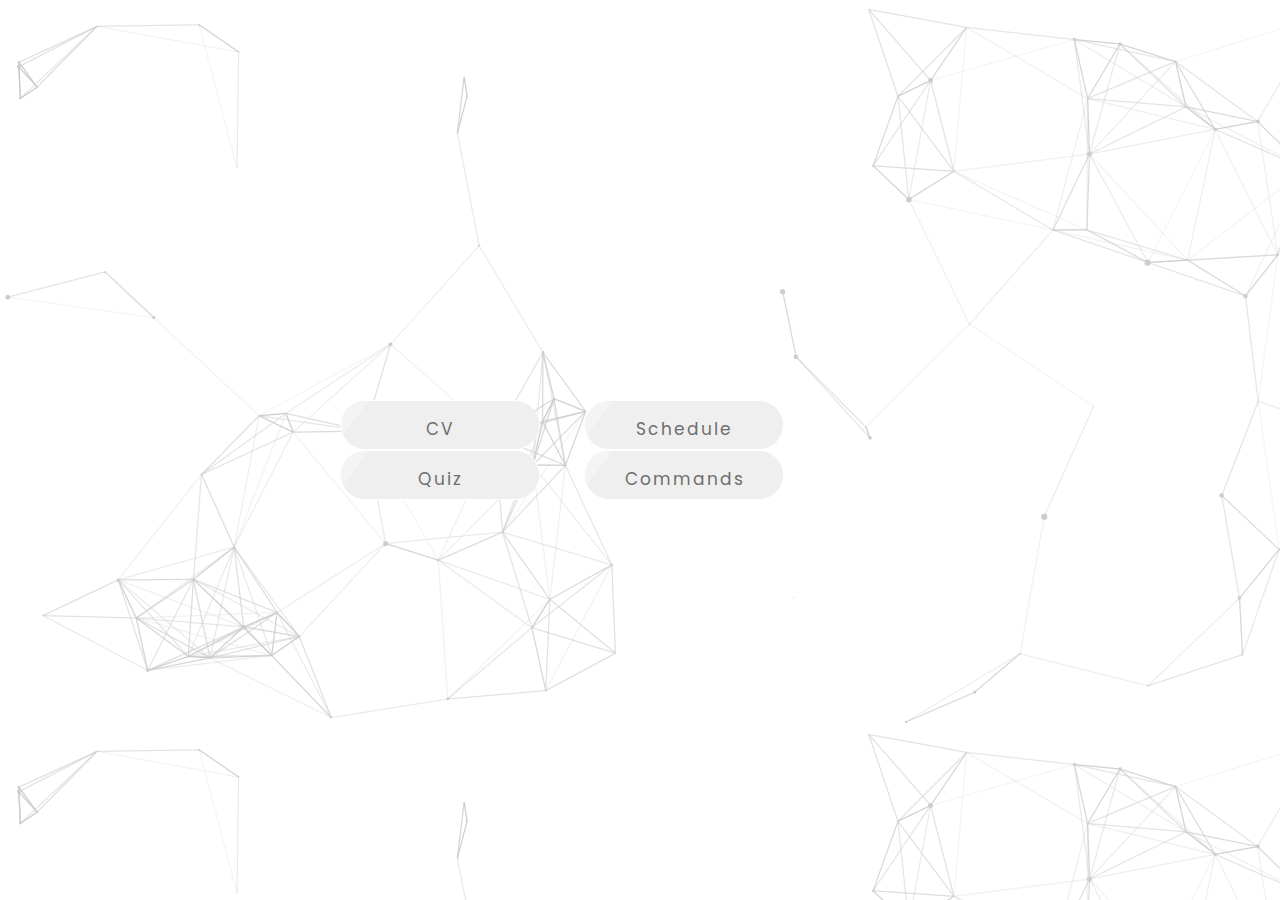
<file: index.html>
<html lang="en">
<head>
    <meta charset="UTF-8">
    <meta http-equiv="X-UA-Compatible" content="IE=edge">
    <meta name="viewport" content="width=device-width, initial-scale=1.0">
    <link rel="stylesheet" href="styles.css">
    <link rel="preconnect" href="https://fonts.gstatic.com">
    <link href="https://fonts.googleapis.com/css2?family=Poppins:wght@300;400;500;600;700&display=swap" rel="stylesheet">
    <title>Home</title>
</head>
<body>
    <div class="buttons">
        <a href="cv.html"><button class="btn-1 but">CV</button></a>
        <a href="schedule.html"><button class="btn-1 but">Schedule</button></a>
        <a href="LogIn-Quiz.html"><button class="btn-1 but">Quiz</button></a>
        <a href="commands.html"><button class="btn-1 but">Commands</button></a>
    </div>
</body>
</html>
</file>
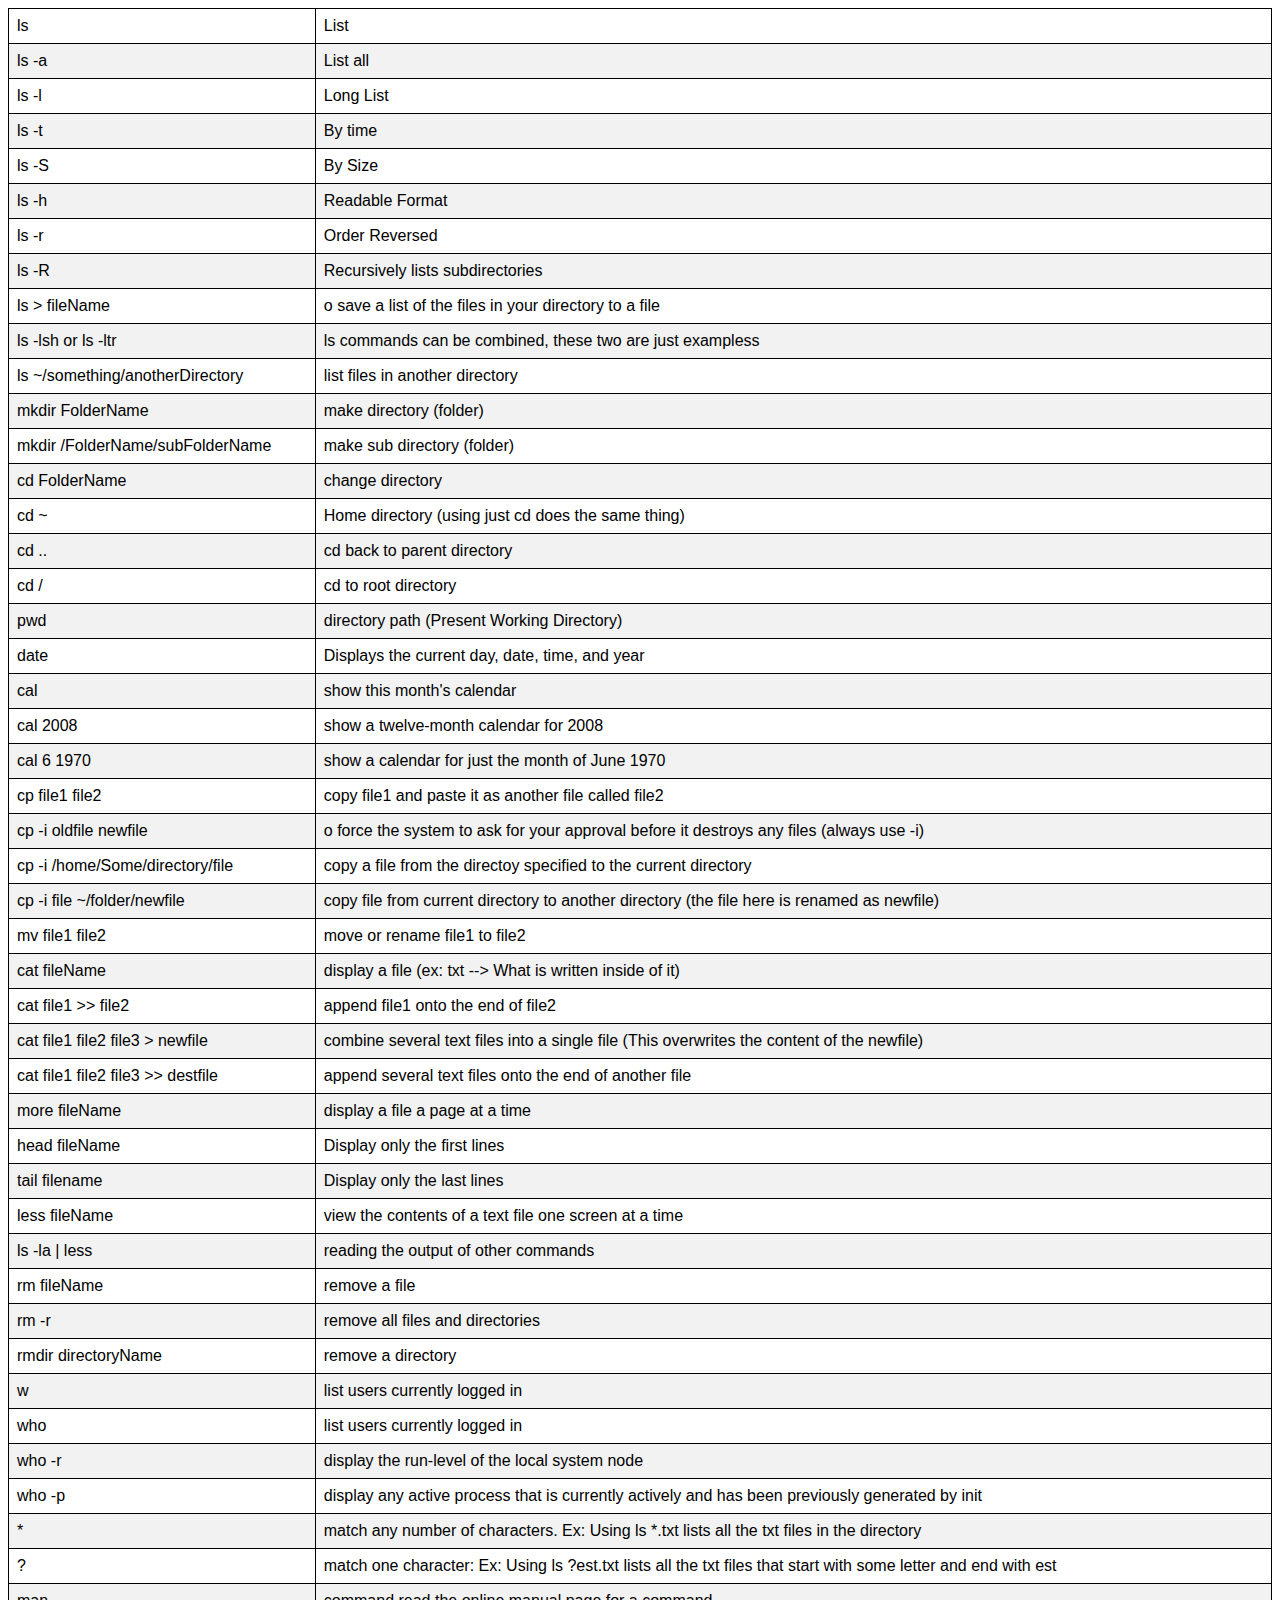
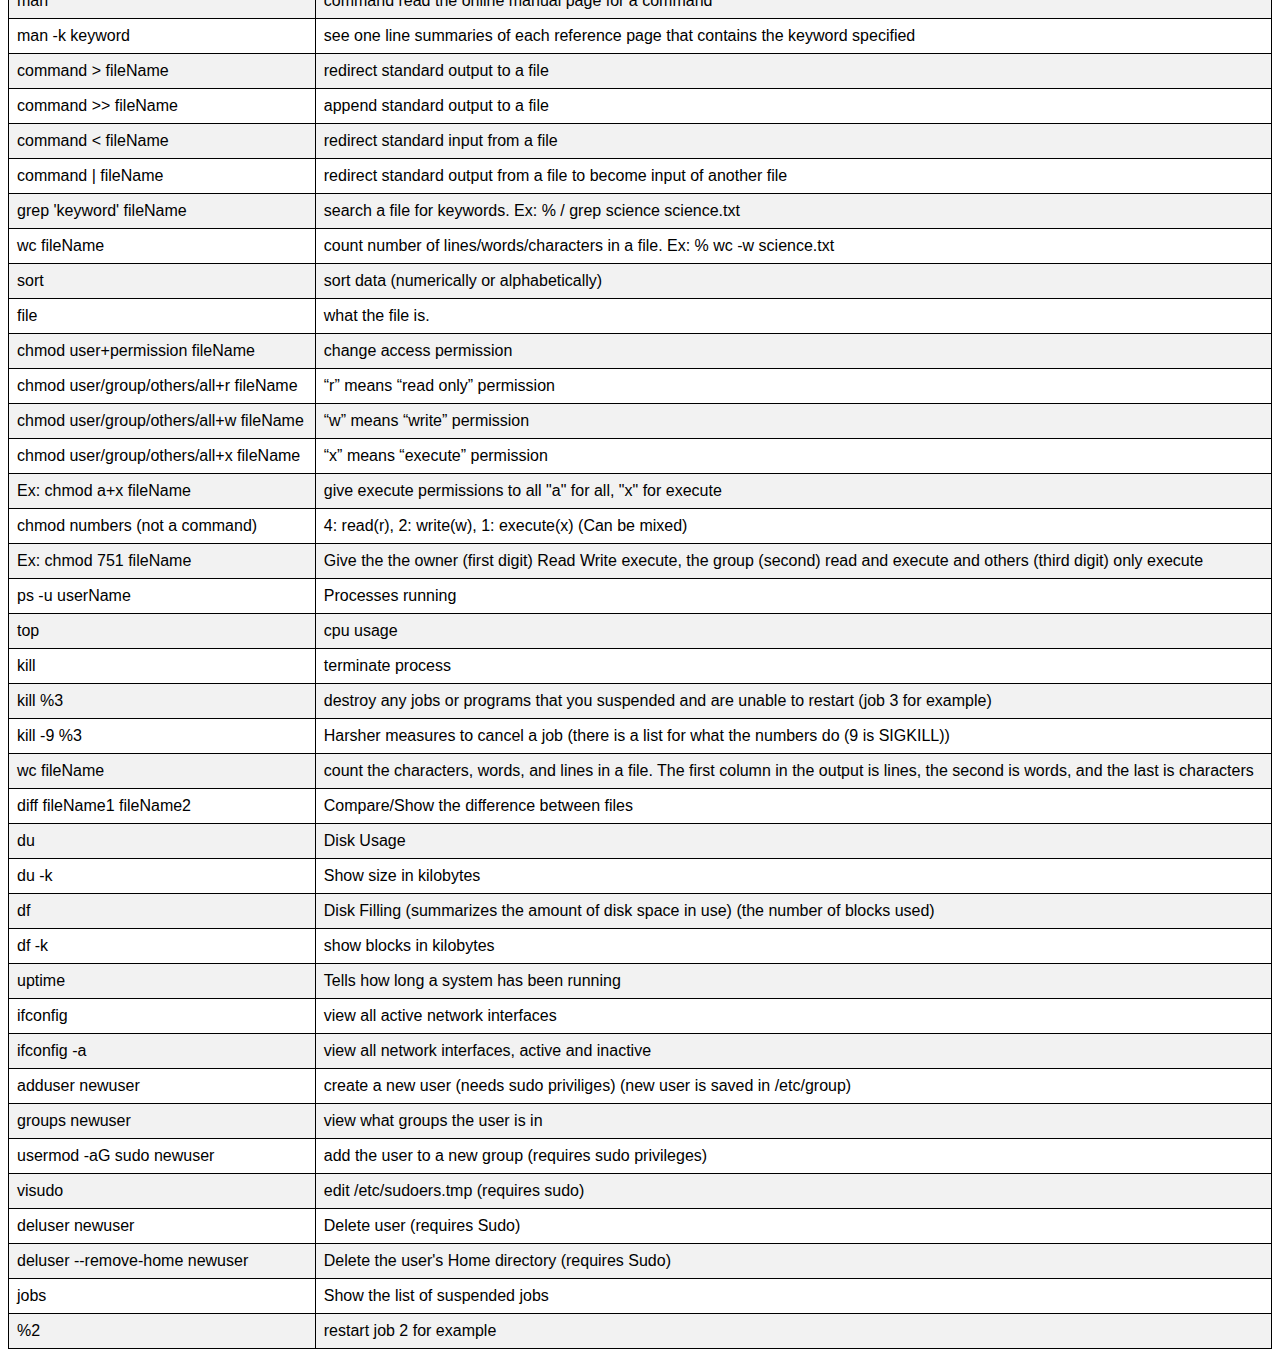
<file: commands.html>
<!DOCTYPE html>
<html>
<head>
  <meta name="viewport" content="width=device-width, initial-scale=1">
  <title>Commands</title>
  <style>
    * {
      font-family: Roboto, sans-serif;
    }
    table {
      border-collapse: collapse;
      width: 100%;
    }
    th, td {
      border: 1px solid black;
      padding: 8px;
      text-align: left;
    }
    tr:nth-child(even) {
      background-color: #f2f2f2;
    }
 </style>
</head>
<body>
<table>
  <tr>
    <td>ls</td>
    <td>List</td>
  </tr>
  <tr>
    <td>ls -a</td>
    <td>List all</td>
  </tr>
  <tr>
    <td>ls -l</td>
    <td>Long List</td>
  </tr>
  <tr>
    <td>ls -t</td>
    <td>By time</td>
  </tr>
  <tr>
    <td>ls -S</td>
    <td>By Size</td>
  </tr>
  <tr>
    <td>ls -h</td>
    <td>Readable Format</td>
  </tr>
  <tr>
    <td>ls -r</td>
    <td>Order Reversed</td>
  </tr>
  <tr>
    <td>ls -R</td>
    <td>Recursively lists subdirectories</td>
  </tr>
  <tr>
    <td>ls > fileName</td>
    <td>o save a list of the files in your directory to a file</td>
  </tr>
  <tr>
    <td>ls -lsh or ls -ltr</td>
    <td>ls commands can be combined, these two are just exampless</td>
  </tr>
  <tr>
    <td>ls ~/something/anotherDirectory</td>
    <td>list files in another directory</td>
  </tr>
  <tr>
    <td>mkdir FolderName</td>
    <td>make directory (folder)</td>
  </tr>
  <tr>
    <td>mkdir /FolderName/subFolderName</td>
    <td>make sub directory (folder)</td>
  </tr>
  <tr>
    <td>cd FolderName</td>
    <td>change directory</td>
  </tr>
  <tr>
    <td>cd ~</td>
    <td>Home directory (using just cd does the same thing)</td>
  </tr>
  <tr>
    <td>cd ..</td>
    <td>cd back to parent directory</td>
  </tr>
  <tr>
    <td>cd /</td>
    <td>cd to root directory</td>
  </tr>
  <tr>
    <td>pwd</td>
    <td>directory path (Present Working Directory)</td>
  </tr>
  <tr>
    <td>date</td>
    <td>Displays the current day, date, time, and year</td>
  </tr>
  <tr>
    <td>cal</td>
    <td>show this month's calendar</td>
  </tr>
  <tr>
    <td>cal 2008</td>
    <td>show a twelve-month calendar for 2008</td>
  </tr>
  <tr>
    <td>cal 6 1970</td>
    <td>show a calendar for just the month of June 1970</td>
  </tr>
  <tr>
    <td>cp file1 file2</td>
    <td>copy file1 and paste it as another file called file2</td>
  </tr>
  <tr>
    <td>cp -i oldfile newfile</td>
    <td>o force the system to ask for your approval before it destroys any files (always use -i)</td>
  </tr>
  <tr>
    <td>cp -i /home/Some/directory/file</td>
    <td>copy a file from the directoy specified to the current directory</td>
  </tr>
  <tr>
    <td>cp -i file ~/folder/newfile</td>
    <td>copy file from current directory to another directory (the file here is renamed as newfile)</td>
  </tr>
  <tr>
    <td>mv file1 file2</td>
    <td>move or rename file1 to file2</td>
  </tr>
  <tr>
    <td>cat fileName</td>
    <td>display a file (ex: txt --> What is written inside of it)</td>
  </tr>
  <tr>
    <td>cat file1 >> file2</td>
    <td>append file1 onto the end of file2</td>
  </tr>
  <tr>
    <td>cat file1 file2 file3 > newfile</td>
    <td>combine several text files into a single file (This overwrites the content of the newfile)</td>
  </tr>
  <tr>
    <td>cat file1 file2 file3 >> destfile</td>
    <td>append several text files onto the end of another file</td>
  </tr>
  <tr>
    <td>more fileName</td>
    <td>display a file a page at a time</td>
  </tr>
  <tr>
    <td>head fileName</td>
    <td>Display only the first lines</td>
  </tr>
  <tr>
    <td>tail filename</td>
    <td>Display only the last lines</td>
  </tr>
  <tr>
    <td>less fileName</td>
    <td>view the contents of a text file one screen at a time</td>
  </tr>
  <tr>
    <td>ls -la | less</td>
    <td>reading the output of other commands</td>
  </tr>
  <tr>
    <td>rm fileName</td>
    <td>remove a file</td>
  </tr>
  <tr>
    <td>rm -r</td>
    <td>remove all files and directories</td>
  </tr>
  <tr>
    <td>rmdir directoryName</td>
    <td>remove a directory</td>
  </tr>
  <tr>
    <td>w</td>
    <td>list users currently logged in</td>
  </tr>
  <tr>
    <td>who</td>
    <td>list users currently logged in</td>
  </tr>
  <tr>
    <td>who -r</td>
    <td>display the run-level of the local system node</td>
  </tr>
  <tr>
    <td>who -p</td>
    <td>display any active process that is currently actively and has been previously generated by init</td>
  </tr>
  <tr>
    <td>*</td>
    <td>match any number of characters. Ex: Using ls *.txt lists all the txt files in the directory</td>
  </tr>
  <tr>
    <td>?</td>
    <td>match one character: Ex: Using ls ?est.txt lists all the txt files that start with some letter and end with est</td>
  </tr>
  <tr>
    <td>man</td>
    <td>command read the online manual page for a command</td>
  </tr>
  <tr>
    <td>man -k keyword</td>
    <td>see one line summaries of each reference page that contains the keyword specified</td>
  </tr>
  <tr>
    <td>command > fileName</td>
    <td>redirect standard output to a file</td>
  </tr>
  <tr>
    <td>command >> fileName</td>
    <td>append standard output to a file</td>
  </tr>
  <tr>
    <td>command < fileName</td>
    <td>redirect standard input from a file</td>
  </tr>
  <tr>
    <td>command | fileName</td>
    <td>redirect standard output from a file to become input of another file</td>
  </tr>
  <tr>
    <td>grep 'keyword' fileName</td>
    <td>search a file for keywords. Ex: % / grep science science.txt</td>
  </tr>
  <tr>
    <td>wc fileName</td>
    <td>count number of lines/words/characters in a file. Ex: % wc -w science.txt</td>
  </tr>
  <tr>
    <td>sort</td>
    <td>sort data (numerically or alphabetically)</td>
  </tr>
  <tr>
    <td>file</td>
    <td>what the file is.</td>
  </tr>
  <tr>
    <td>chmod user+permission fileName</td>
    <td>change access permission</td>
  </tr>
  <tr>
    <td>chmod user/group/others/all+r fileName</td>
    <td>“r” means “read only” permission</td>
  </tr>
  <tr>
    <td>chmod user/group/others/all+w fileName</td>
    <td>“w” means “write” permission</td>
  </tr>
  <tr>
    <td>chmod user/group/others/all+x fileName</td>
    <td>“x” means “execute” permission</td>
  </tr>
  <tr>
    <td>Ex: chmod a+x fileName</td>
    <td>give execute permissions to all "a" for all, "x" for execute</td>
  </tr>
  <tr>
    <td>chmod numbers (not a command)</td>
    <td>4: read(r), 2: write(w), 1: execute(x) (Can be mixed) </td>
  </tr>
  <tr>
    <td>Ex: chmod 751 fileName</td>
    <td>Give the the owner (first digit) Read Write execute, the group (second) read and execute and others (third digit) only execute</td>
  </tr>
  <tr>
    <td>ps -u userName</td>
    <td>Processes running</td>
  </tr>
  <tr>
    <td>top</td>
    <td>cpu usage</td>
  </tr>
  <tr>
    <td>kill</td>
    <td>terminate process</td>
  </tr>
  <tr>
    <td>kill %3</td>
    <td> destroy any jobs or programs that you suspended and are unable to restart (job 3 for example)</td>
  </tr>
  <tr>
    <td>kill -9 %3</td>
    <td>Harsher measures to cancel a job (there is a list for what the numbers do (9 is SIGKILL))</td>
  </tr>
  <tr>
    <td>wc fileName</td>
    <td>count the characters, words, and lines in a file. The first column in the output is lines, the second is words, and the last is characters</td>
  </tr>
  <tr>
    <td>diff fileName1 fileName2</td>
    <td>Compare/Show the difference between files</td>
  </tr>
  <tr>
    <td>du</td>
    <td>Disk Usage</td>
  </tr>
  <tr>
    <td>du -k</td>
    <td>Show size in kilobytes</td>
  </tr>
  <tr>
    <td>df</td>
    <td>Disk Filling (summarizes the amount of disk space in use) (the number of blocks used)</td>
  </tr>
  <tr>
    <td>df -k</td>
    <td>show blocks in kilobytes</td>
  </tr>
  <tr>
    <td>uptime</td>
    <td>Tells how long a system has been running</td>
  </tr>
  <tr>
    <td>ifconfig</td>
    <td>view all active network interfaces</td>
  </tr>
  <tr>
    <td>ifconfig -a</td>
    <td>view all network interfaces, active and inactive</td>
  </tr>
  <tr>
    <td>adduser newuser</td>
    <td>create a new user (needs sudo priviliges) (new user is saved in /etc/group)</td>
  </tr>
  <tr>
    <td>groups newuser</td>
    <td>view what groups the user is in</td>
  </tr>
  <tr>
    <td>usermod -aG sudo newuser</td>
    <td>add the user to a new group (requires sudo privileges)</td>
  </tr>
  <tr>
    <td>visudo</td>
    <td>edit /etc/sudoers.tmp (requires sudo)</td>
  </tr>
  <tr>
    <td>deluser newuser</td>
    <td>Delete user (requires Sudo)</td>
  </tr>
  <tr>
    <td>deluser --remove-home newuser</td>
    <td>Delete the user's Home directory (requires Sudo)</td>
  </tr>
  <tr>
    <td>jobs</td>
    <td>Show the list of suspended jobs</td>
  </tr>
  <tr>
    <td>%2</td>
    <td>restart job 2 for example</td>
  </tr>
</table>
</body>
</html>
</file>
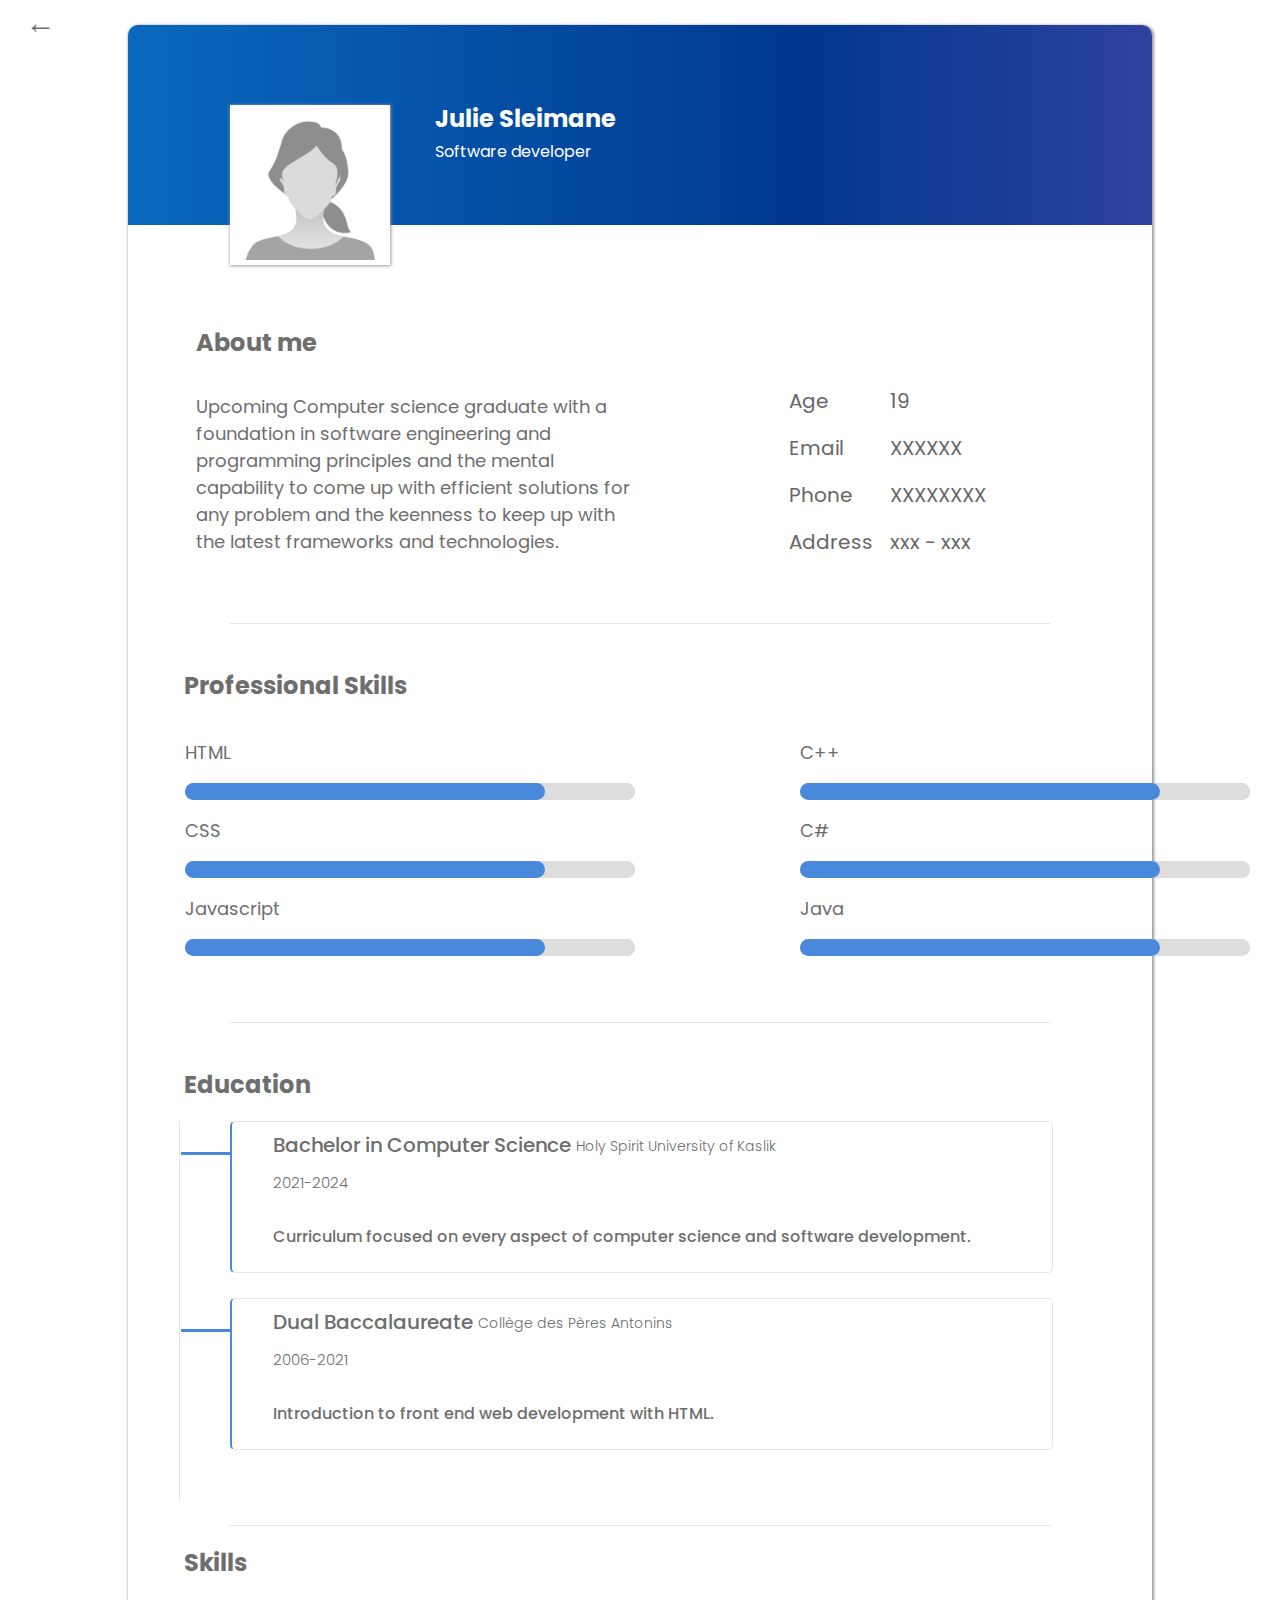
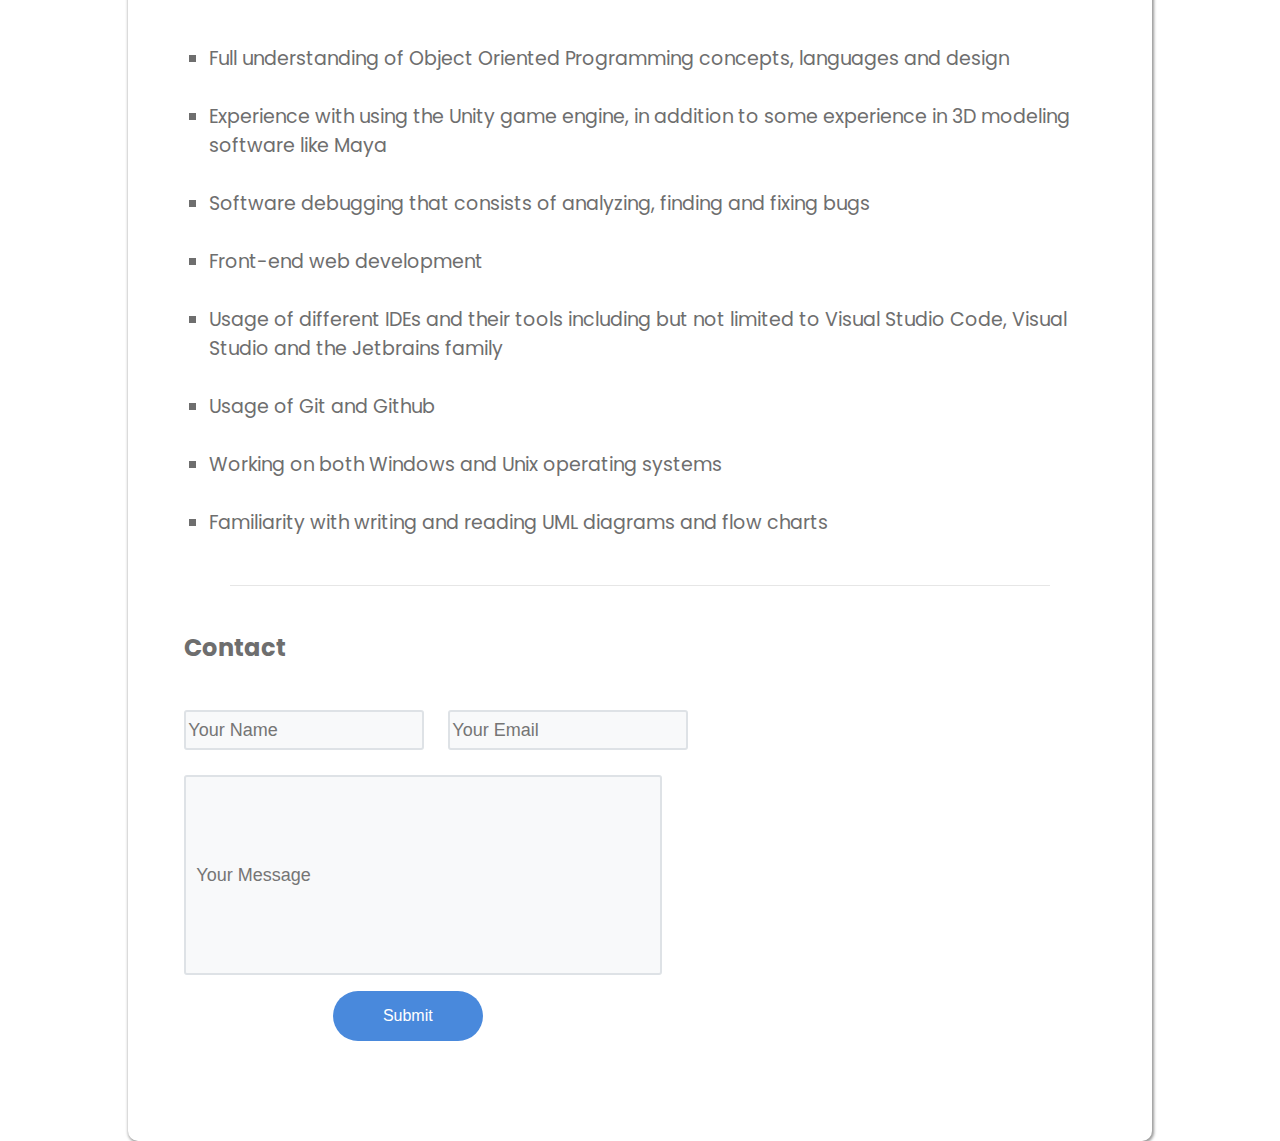
<file: cv.html>
<html lang="en">
<head>
    <meta charset="UTF-8">
    <meta http-equiv="X-UA-Compatible" content="IE=edge">
    <meta name="viewport" content="width=device-width, initial-scale=1.0, maximum-scale=1.0, user-scalable=no">
    <link rel="stylesheet" href="cv.css">
    <link rel="preconnect" href="https://fonts.gstatic.com">
    <link href="https://fonts.googleapis.com/css2?family=Poppins:wght@300;400;500;600;700&display=swap" rel="stylesheet">

    <title>Resume</title>
</head>
<body>
    <a href="index.html" class="back">←</a>
    <header>&nbsp</header>
    <div class="card">
        <div class="cardHead">
            <div class="center cardHeadThings">
                <img src="ImagePlaceholder.jpg" class="womanImg">
                <h2 class="name">Julie Sleimane</h2>
                <p class="profession"> Software developer</p>
            </div>
        </div>
        <br><br>
        <div class="sec">
            <div class="aboutMe">
                <h2 class="aboutMetxt">About me</h2><br>
                <p class="aboutMepar">Upcoming Computer science graduate with a foundation in software
                    engineering and programming principles and the mental capability to
                    come up with efficient solutions for any problem and the keenness to
                    keep up with the latest frameworks and technologies.</p>
            </div>
            <div class="info">
                <table class="infotable" cellspacing="15">
                    <tr>
                        <td>Age</td>
                        <td>19</td>
                    </tr>
                    <tr>
                        <td>Email</td>
                        <td>XXXXXX</td>
                    </tr>
                    <tr>
                        <td>Phone</td>
                        <td>XXXXXXXX</td>
                    </tr>
                    <tr>
                        <td>Address</td>
                        <td>xxx - xxx </td>
                    </tr>
                </table>
            </div>
            
        </div>
        
        <br><br>
        <div class="line"></div><br>
        <h2 class="TXT">Professional Skills</h2>
        <div class="third">
            <table class="Skills" cellspacing="15">
                <tr>
                    <td>HTML</td>
                </tr>
                <tr>
                    <td><progress value="80" max="100"></progress></td>
                </tr>
                <tr>
                    <td>CSS</td>
                </tr>
                <tr>
                    <td><progress value="80" max="100"></progress></td>
                </tr>
                <tr>
                    <td>Javascript</td>
                </tr>
                <tr>
                    <td><progress value="80" max="100"></progress></td>
                </tr>
            </table>
            <table class="Skills2" cellspacing="15">
                <tr>
                    <td>C++</td>
                </tr>
                <tr>
                    <td><progress value="80" max="100"></progress></td>
                </tr>
                <tr>
                    <td>C#</td>
                </tr>
                <tr>
                    <td><progress value="80" max="100"></progress></td>
                </tr>
                <tr>
                    <td>Java</td>
                </tr>
                <tr>
                    <td><progress value="80" max="100"></progress></td>
                </tr>
            </table>
        </div>
        <br><br>
        <div class="line"></div><br>
        <h2 class="TXT">Education</h2>
        <div class="line2"></div>
        <div class="EduCard">
            <div class="line3"></div>
            <div class="EducationTitle">
                Bachelor in Computer Science
                <p class="EducationSmall" style="font-size: 14px;">Holy Spirit University of Kaslik</p>
                <br>
                <div style="font-size: 15px; font-weight: 300;">2021-2024</div><br>
                <div style="font-size: 16px;">Curriculum focused on every aspect of computer science and
                    software development.
                </div>
            </div>

        </div><br><br>
        <div class="EduCard">
            <div class="line3"></div>
            <div class="EducationTitle">
                Dual Baccalaureate
                <p style="font-size: 14px;">Collège des Pères Antonins</p>
                <br>
                <div style="font-size: 15px; font-weight: 300;">2006-2021</div><br>
                <div style="font-size: 16px;">
                    Introduction to front end web development with HTML.
                </div>
            </div>
        </div>

        <br><br><br><br>
        <div class="line"></div>
        
        <h2 class="TXT">Skills</h2>
        <br>
        <ul class="list">
            <li>Full understanding of Object Oriented Programming concepts, languages and design</li><br>
            <li>Experience with using the Unity game engine, in addition to some experience in 3D modeling software like Maya</li><br>
            <li>Software debugging that consists of analyzing, finding and fixing bugs</li><br>
            <li>Front-end web development</li><br>
            <li>Usage of different IDEs and their tools including but not limited to Visual Studio Code, Visual Studio and the Jetbrains family</li> <br>
            <li>Usage of Git and Github</li><br>
            <li>Working on both Windows and Unix operating systems</li><br>
            <li>Familiarity with writing and reading UML diagrams and flow charts</li><br>
        </ul>
        <div class="line"></div>
        <br>
        <h2 class="TXT">Contact</h2>
        <br>
        <form action="https://formspree.io/your@email.com" method="post" class="form">
            <input type="text" name="name" placeholder="Your Name">
            <input type="email" name="email" placeholder="Your Email">
            <br><br>
            <input type="text" name="msg" placeholder="Your Message" style="width: 478px; height: 200px; text-align: left; padding-left: 10px; vertical-align: top;">
        </form>
        <button type="submit">Submit</button>
        <br>
        <br><br><br><br>
    </div>
    
</body>
</html>
</file>
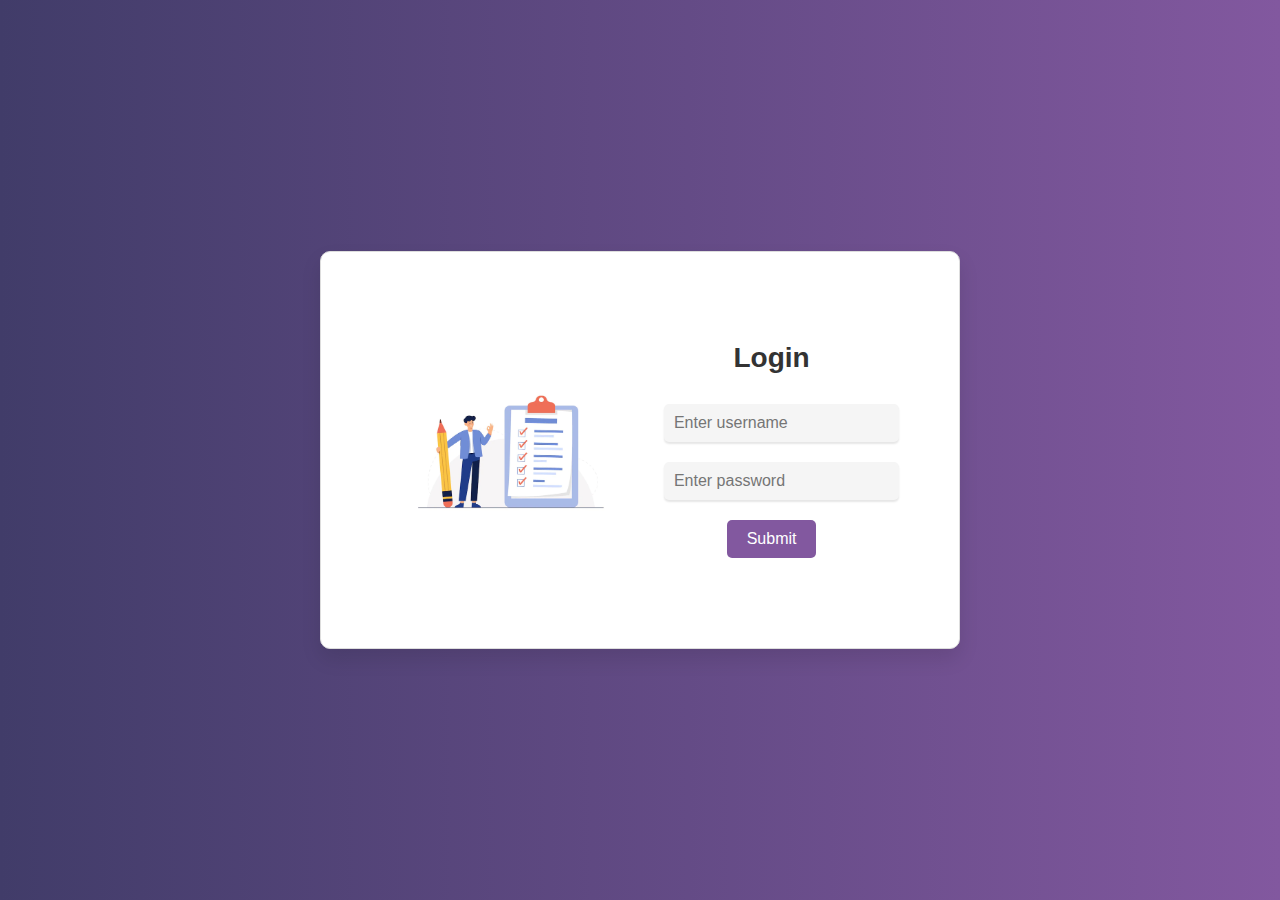
<file: LogIn-Quiz.html>
<!DOCTYPE html>
<html>
<head>
  <title>Login and Quiz</title>
  <link rel="stylesheet" href="LogIn-Quiz.css">
</head>
<body>
  <form action="Quiz.html">
    <div class="form-content">
      <div class="photo">
        <img src="test.webp" alt="Placeholder image">
      </div>
      <div class="login-form">
        <h2>Login</h2>
        <div class="form-group">
          <input type="text" id="username" name="username" placeholder="Enter username" required>
        </div>
        <div class="form-group">
          <input type="password" id="password" name="password" placeholder="Enter password" required>
        </div>
        <button type="submit">Submit</button>
      </div>
    </div>
  </form>
</body>
</html>
</file>
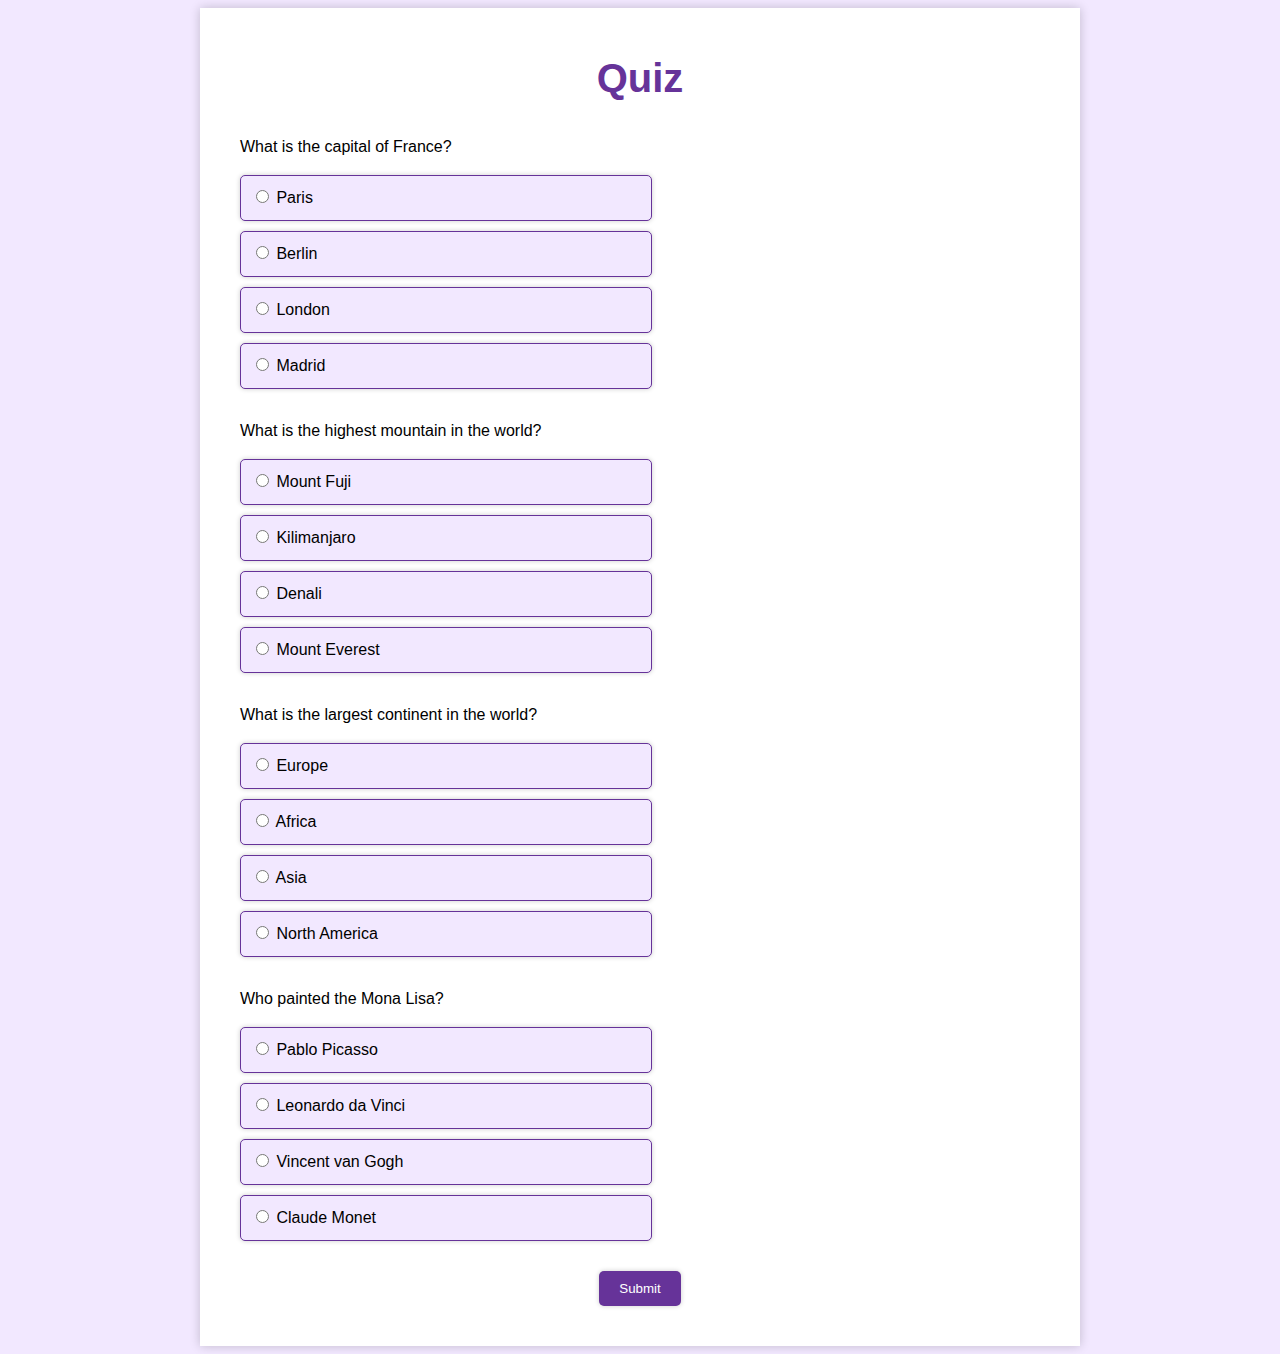
<file: Quiz.html>
<!DOCTYPE html>
<html>
<head>
  <title>Quiz</title>
  <link rel="stylesheet" href="Quiz.css">
</head>
<body>
  <div class="quiz-container">
    <h1>Quiz</h1>
    <form id="quiz-form">
      <div class="question">
        <p>What is the capital of France?</p>
        <div class="options">
          <label class="option">
            <input type="radio" name="question1" value="a">
            Paris
          </label>
          <label class="option">
            <input type="radio" name="question1" value="b">
            Berlin
          </label>
          <label class="option">
            <input type="radio" name="question1" value="c">
            London
          </label>
          <label class="option">
            <input type="radio" name="question1" value="d">
            Madrid
          </label>
        </div>
      </div>
      <div class="question">
        <p>What is the highest mountain in the world?</p>
        <div class="options">
          <label class="option">
            <input type="radio" name="question2" value="a">
            Mount Fuji
          </label>
          <label class="option">
            <input type="radio" name="question2" value="b">
            Kilimanjaro
          </label>
          <label class="option">
            <input type="radio" name="question2" value="c">
            Denali
          </label>
          <label class="option">
            <input type="radio" name="question2" value="d">
            Mount Everest
          </label>
        </div>
      </div>
      <div class="question">
        <p>What is the largest continent in the world?</p>
        <div class="options">
          <label class="option">
            <input type="radio" name="question3" value="a">
            Europe
          </label>
          <label class="option">
            <input type="radio" name="question3" value="b">
            Africa
          </label>
          <label class="option">
            <input type="radio" name="question3" value="c">
            Asia
          </label>
          <label class="option">
            <input type="radio" name="question3" value="d">
            North America
          </label>
        </div>
      </div>
      <div class="question">
        <p>Who painted the Mona Lisa?</p>
        <div class="options">
          <label class="option">
            <input type="radio" name="question4" value="a">
            Pablo Picasso
          </label>
          <label class="option">
            <input type="radio" name="question4" value="b">
            Leonardo da Vinci
          </label>
          <label class="option">
            <input type="radio" name="question4" value="c">
            Vincent van Gogh
          </label>
          <label class="option">
            <input type="radio" name="question4" value="d">
            Claude Monet
          </label>
        </div>
      </div>      
      <button type="submit" id="submit-btn">Submit</button>
    </form>
    <div id="result"></div>
  </div>

  <script src="quiz.js"></script>

</body>
</html>
</file>
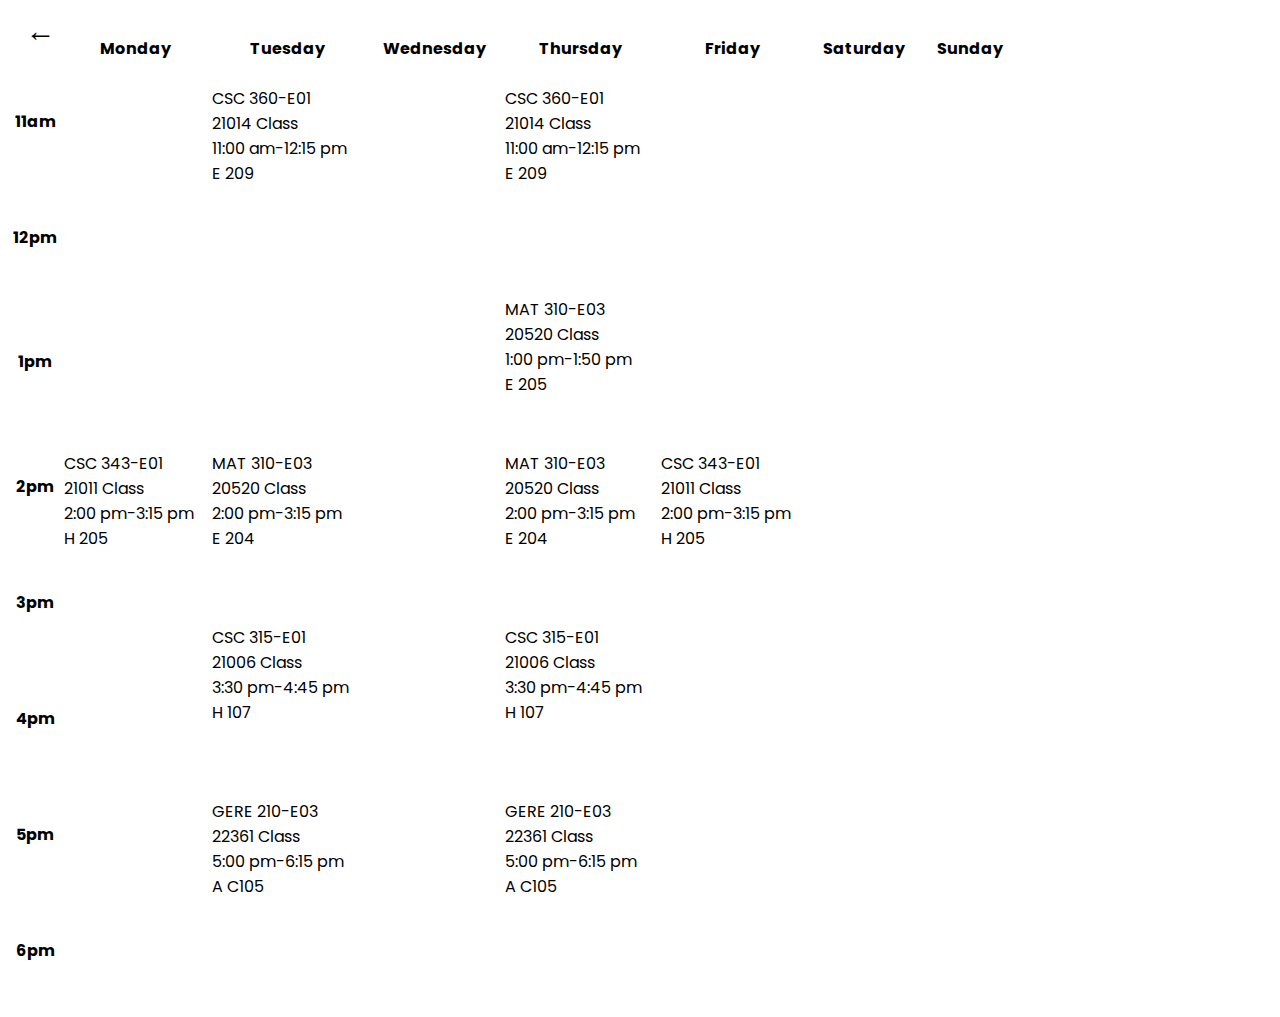
<file: schedule.html>
<html lang="en">
<head>
    <meta charset="UTF-8">
    <meta http-equiv="X-UA-Compatible" content="IE=edge">
    <meta name="viewport" content="width=device-width, initial-scale=1.0">
    <link rel="stylesheet" href="schedule.css">
    <link rel="preconnect" href="https://fonts.gstatic.com">
    <link href="https://fonts.googleapis.com/css2?family=Poppins:wght@300;400;500;600;700&display=swap" rel="stylesheet">
    <title>Schedule</title>
</head>
<body>
    <a href="index.html" class="back">←</a>
    <table width="80%">
        <tbody><tr>
        <th>&nbsp;</th>
        <th>&nbsp;&nbsp;&nbsp;Monday&nbsp;&nbsp;&nbsp;</th>
        <th>&nbsp;&nbsp;&nbsp;Tuesday&nbsp;&nbsp;&nbsp;</th>
        <th>&nbsp;&nbsp;&nbsp;Wednesday&nbsp;&nbsp;&nbsp;</th>
        <th>&nbsp;&nbsp;&nbsp;Thursday&nbsp;&nbsp;&nbsp;</th>
        <th>&nbsp;&nbsp;&nbsp;Friday&nbsp;&nbsp;&nbsp;</th>
        <th>&nbsp;&nbsp;&nbsp;Saturday&nbsp;&nbsp;&nbsp;</th>
        <th>&nbsp;&nbsp;&nbsp;Sunday&nbsp;&nbsp;&nbsp;</th>
        </tr>
        <tr>
        <th rowspan="4" scope="row">11am</th>
        <td></td>&nbsp;</td>
        <td rowspan="5">CSC 360-E01<br>21014 Class<br>11:00 am-12:15 pm<br>E 209</td>
        <td>&nbsp;</td>
        <td rowspan="5">CSC 360-E01<br>21014 Class<br>11:00 am-12:15 pm<br>E 209</td>
        <td>&nbsp;</td>
        <td>&nbsp;</td>
        <td>&nbsp;</td>
        </tr>
        <tr>
        <td>&nbsp;</td>
        <td>&nbsp;</td>
        <td>&nbsp;</td>
        <td>&nbsp;</td>
        <td>&nbsp;</td>
        </tr>
        <tr>
        <td>&nbsp;</td>
        <td>&nbsp;</td>
        <td>&nbsp;</td>
        <td>&nbsp;</td>
        <td>&nbsp;</td>
        </tr>
        <tr>
        <td>&nbsp;</td>
        <td>&nbsp;</td>
        <td>&nbsp;</td>
        <td>&nbsp;</td>
        <td>&nbsp;</td>
        </tr>
        <tr>
        <th rowspan="4"  scope="row">12pm</th>
        <td>&nbsp;</td>
        <td>&nbsp;</td>
        <td>&nbsp;</td>
        <td>&nbsp;</td>
        <td>&nbsp;</td>
        </tr>
        <tr>
        <td>&nbsp;</td>
        <td>&nbsp;</td>
        <td>&nbsp;</td>
        <td>&nbsp;</td>
        <td>&nbsp;</td>
        <td>&nbsp;</td>
        <td>&nbsp;</td>
        </tr>
        <tr>
        <td>&nbsp;</td>
        <td>&nbsp;</td>
        <td>&nbsp;</td>
        <td>&nbsp;</td>
        <td>&nbsp;</td>
        <td>&nbsp;</td>
        <td>&nbsp;</td>
        </tr>
        <tr>
        <td>&nbsp;</td>
        <td>&nbsp;</td>
        <td>&nbsp;</td>
        <td>&nbsp;</td>
        <td>&nbsp;</td>
        <td>&nbsp;</td>
        <td>&nbsp;</td>
        </tr>
        <tr>
        <th rowspan="4" scope="row">1pm</th>
        <td>&nbsp;</td>
        <td>&nbsp;</td>
        <td>&nbsp;</td>
        <td rowspan="3">MAT 310-E03<br>20520 Class<br>1:00 pm-1:50 pm<br>E 205</td>
        <td>&nbsp;</td>
        <td>&nbsp;</td>
        <td>&nbsp;</td>
        </tr>
        <tr>
        <td>&nbsp;</td>
        <td>&nbsp;</td>
        <td>&nbsp;</td>
        <td>&nbsp;</td>
        <td>&nbsp;</td>
        <td>&nbsp;</td>
        </tr>
        <tr>
        <td>&nbsp;</td>
        <td>&nbsp;</td>
        <td>&nbsp;</td>
        <td>&nbsp;</td>
        <td>&nbsp;</td>
        <td>&nbsp;</td>
        </tr>
        <tr>
        <td>&nbsp;</td>
        <td>&nbsp;</td>
        <td>&nbsp;</td>
        <td>&nbsp;</td>
        <td>&nbsp;</td>
        <td>&nbsp;</td>
        <td>&nbsp;</td>
        </tr>
        <tr>
        <th rowspan="4"  scope="row">2pm</th>
        <td rowspan="5" >CSC 343-E01<br>21011 Class<br>2:00 pm-3:15 pm<br>H 205</td>
        <td rowspan="5" >MAT 310-E03<br>20520 Class<br>2:00 pm-3:15 pm<br>E 204</td>
        <td>&nbsp;</td>
        <td rowspan="5" >MAT 310-E03<br>20520 Class<br>2:00 pm-3:15 pm<br>E 204</td>
        <td rowspan="5" >CSC 343-E01<br>21011 Class<br>2:00 pm-3:15 pm<br>H 205</td>
        <td>&nbsp;</td>
        <td>&nbsp;</td>
        </tr>
        <tr>
        <td>&nbsp;</td>
        <td>&nbsp;</td>
        <td>&nbsp;</td>
        </tr>
        <tr>
        <td>&nbsp;</td>
        <td>&nbsp;</td>
        <td>&nbsp;</td>
        </tr>
        <tr>
        <td>&nbsp;</td>
        <td>&nbsp;</td>
        <td>&nbsp;</td>
        </tr>
        <tr>
        <th rowspan="4"  scope="row">3pm</th>
        <td>&nbsp;</td>
        <td>&nbsp;</td>
        <td>&nbsp;</td>
        </tr>
        <tr>
        <td>&nbsp;</td>
        <td>&nbsp;</td>
        <td>&nbsp;</td>
        <td>&nbsp;</td>
        <td>&nbsp;</td>
        <td>&nbsp;</td>
        <td>&nbsp;</td>
        </tr>
        <tr>
        <td>&nbsp;</td>
        <td rowspan="5" >CSC 315-E01<br>21006 Class<br>3:30 pm-4:45 pm<br>H 107</td>
        <td>&nbsp;</td>
        <td rowspan="5" >CSC 315-E01<br>21006 Class<br>3:30 pm-4:45 pm<br>H 107</td>
        <td>&nbsp;</td>
        <td>&nbsp;</td>
        <td>&nbsp;</td>
        </tr>
        <tr>
        <td>&nbsp;</td>
        <td>&nbsp;</td>
        <td>&nbsp;</td>
        <td>&nbsp;</td>
        <td>&nbsp;</td>
        </tr>
        <tr>
        <th rowspan="4"  scope="row">4pm</th>
        <td>&nbsp;</td>
        <td>&nbsp;</td>
        <td>&nbsp;</td>
        <td>&nbsp;</td>
        <td>&nbsp;</td>
        </tr>
        <tr>
        <td>&nbsp;</td>
        <td>&nbsp;</td>
        <td>&nbsp;</td>
        <td>&nbsp;</td>
        <td>&nbsp;</td>
        </tr>
        <tr>
        <td>&nbsp;</td>
        <td>&nbsp;</td>
        <td>&nbsp;</td>
        <td>&nbsp;</td>
        <td>&nbsp;</td>
        </tr>
        <tr>
        <td>&nbsp;</td>
        <td>&nbsp;</td>
        <td>&nbsp;</td>
        <td>&nbsp;</td>
        <td>&nbsp;</td>
        <td>&nbsp;</td>
        <td>&nbsp;</td>
        </tr>
        <tr>
        <th rowspan="4"  scope="row">5pm</th>
        <td>&nbsp;</td>
        <td rowspan="5" >GERE 210-E03<br>22361 Class<br>5:00 pm-6:15 pm<br>A C105</td>
        <td>&nbsp;</td>
        <td rowspan="5" >GERE 210-E03<br>22361 Class<br>5:00 pm-6:15 pm<br>A C105</td>
        <td>&nbsp;</td>
        <td>&nbsp;</td>
        <td>&nbsp;</td>
        </tr>
        <tr>
        <td>&nbsp;</td>
        <td>&nbsp;</td>
        <td>&nbsp;</td>
        <td>&nbsp;</td>
        <td>&nbsp;</td>
        </tr>
        <tr>
        <td>&nbsp;</td>
        <td>&nbsp;</td>
        <td>&nbsp;</td>
        <td>&nbsp;</td>
        <td>&nbsp;</td>
        </tr>
        <tr>
        <td>&nbsp;</td>
        <td>&nbsp;</td>
        <td>&nbsp;</td>
        <td>&nbsp;</td>
        <td>&nbsp;</td>
        </tr>
        <tr>
        <th rowspan="4"  scope="row">6pm</th>
        <td>&nbsp;</td>
        <td>&nbsp;</td>
        <td>&nbsp;</td>
        <td>&nbsp;</td>
        <td>&nbsp;</td>
        </tr>
        <tr>
        <td>&nbsp;</td>
        <td>&nbsp;</td>
        <td>&nbsp;</td>
        <td>&nbsp;</td>
        <td>&nbsp;</td>
        <td>&nbsp;</td>
        <td>&nbsp;</td>
        </tr>
        <tr>
        <td>&nbsp;</td>
        <td>&nbsp;</td>
        <td>&nbsp;</td>
        <td>&nbsp;</td>
        <td>&nbsp;</td>
        <td>&nbsp;</td>
        <td>&nbsp;</td>
        </tr>
        <tr>
        <td>&nbsp;</td>
        <td>&nbsp;</td>
        <td>&nbsp;</td>
        <td>&nbsp;</td>
        <td>&nbsp;</td>
        <td>&nbsp;</td>
        <td>&nbsp;</td>
        </tr>
        </tbody>
    </table>
</body>
</html>
</file>
<file: styles.css>
* {
    color: #6e6e6e;
    font-family: 'poppins';
}

body {
    margin: 0;
    background-image: url("background.png");
}

.buttons {

    position: absolute;
    top:50%;
    left:50%;
    transform: translate(-50%, -50%);
}

.but {
    width: 200px;
    height: 50px;
    border-radius: 30px;
    border: none;
    font-size: 17px;
    outline: none;
    margin-right: 20px;
    transition: all 0.7s;
}

a {
    text-decoration: none;
}

#type1 {
    background-color:#42a5f5;
    padding-bottom: 50px;
}
.btn-1 {
    
    display: inline-block;
    padding: 15px 40px;
    border: 1px solid #fff;
    cursor: pointer;
    letter-spacing: 2px;
    position:relative;
    overflow:hidden;
    margin: 0 20px;
    
  }
  
  .btn-1:before {
    content: "";
    position: absolute;
    height: 150px;
    width: 50px;
    background : #fff;
    left: -55px;
    top: -40px;
    transform: rotate(37deg);
    transition: all .3s;
    opacity: 0.3;
}
  
.btn-1:hover:before {
    left:95%;
}
</file>
<file: cv.css>
body {
    margin: 0;
    background-color: #fff;
    font-family: 'poppins';
    display: block;
}

header {
    display: block;
    position: relative;
}

.card {
    color: #6e6e6e;
    position: absolute;
    width: 80%;
    background-color: white;
    box-shadow: 1px 1px 3px 1px #999999;
    border-radius: 10px;
    left: 10%;
    
}

.cardHead {
    position: relative;
    background: linear-gradient(90deg, rgba(9,105,191,1) 0%, rgba(0,56,142,1) 66%, rgba(46,67,157,1) 100%);
    height: 200px;
    border-radius: 10px 10px 0px 0px;
}

.cardHeadThings {
    color: white;
    display: flex;
}

.center {
    margin: auto;
    width: 50%;
    padding: 10px;
}

.name {
    position: absolute;
    top: 28%;
    left: 30%;
}

.profession {
    position: absolute;
    top: 49%;
    left: 30%;
}

.womanImg {
    position: absolute;
    top: 40%;
    left: 10%;
    width: 150px;
    height: 150px;
    border: 5px white solid;
    outline: none;
    box-shadow: 0.5px 0.5px 3px 0.5px #999999;
}

.sec {
    position: relative;
    display: flex;
}

.aboutMe {
    position: relative;
}

.aboutMetxt {
    position: relative;
    top: 10%;
    left: 15%;
    color: #6e6e6e;
}

.aboutMepar {
    position: relative;
    left: 15%;
    width: 450px;
    color: #6e6e6e;
    font-size: 18px;
}

.info {
    position: relative;
    left: 19%;
}

.infotable {
    position: relative;
    top: 32%;
    color: #666;
    font-size: 20px;
}

.line {
    position: absolute;
    border-top: 1px solid #e6e6e6;
    width: 80%;
    left: 10%;
}

.line2 {
    position: absolute;
    border-left: 1px solid #e6e6e6;
    height: 380px;
    width: 1px;
    left: 5%;
}

.line3 {
    position: absolute;
    border-top: 3px solid #4989dc;
    width: 6.3%;
    left: -6.3%;
    top: 20%;
}

.third {
    display: flex;
    position: relative;
}

.Skills {
    position: relative;
    left: 4%;
    color: #6e6e6e;
    font-size: 18px;
}

.TXT {
    position: relative;
    left: 5.5%;
    color: #6e6e6e;

}

.skills2 {
    position: relative;
    left: 17%;
    color: #6e6e6e;
    font-size: 18px;

}

progress {
    width: 450px;
    height: 17px;
    border-radius: 40px;
    background-color: #ddd;
}
  
progress::-webkit-progress-bar {
    border-radius: 40px;
    background-color: #ddd;
}
progress::-webkit-progress-value {
    border-radius: 40px;
    background-color: #4989dc;
}

.EduCard {
    position: relative;
    border: 1px solid #e6e6e6;
    height: 150px;
    width: 80%;
    left: 10%;
    border-radius: 5px;
    font-size: 1.25rem;
    display: inline-block;
    border-left: 2px solid #4989dc;
}

.EducationTitle { 
    position: relative;
    left: 5%;
    font-weight: 500;
}

.EducationTitle p {
    display: inline-block;
    vertical-align: middle;
    font-weight: 300;
}

.form {
    position: relative;
    left: 5.5%;
}

.form input {
    border-radius: 3px;
    height: 40px;
    font-size: 18px;
    color: #434a54;
    font-weight: 400;
    line-height: 1.5;
    color: #434a54;
    background-color: #f8f9fa;
    background-clip: padding-box;
    border: 2px solid #dee2e6;
    outline: none;
    margin-right: 20px;

}    
button {
    height: 50px;
    position: relative;
    left: 20%;
    width: 150px;
    background-color: #4989dc;
    border: none;
    border-radius: 25px;
    color: white;
    transition: all 0.7s;
    font-size: 16px;
}

button:hover {
    background-color: white;
    border: #4989dc 2px solid;
    border-radius: 25px;
    color: #4989dc;
}

.list {
    list-style: square;
    font-size: 19px;
    position: relative;
    top: 10%;
    left: 4%;
    color: #6e6e6e;
    width: 85%;
}


.back {
    position: absolute;
    left: 2%;
    font-size: 30px;
    text-decoration: none;
    transition: all 1s;
    color: #6e6e6e;
}

.back:hover {
    left: 1.5%;
}
</file>
<file: LogIn-Quiz.css>
html,
body {
  height: 100%;
}

body {
  margin: 0;
  padding: 0;
  font-family: Arial, sans-serif;
  background-image: linear-gradient(to right, #413c69, #82589F);
  background-repeat: no-repeat;
  background-size: cover;
}

/* Login form styles */
.container {
    max-width: 400px;
    margin: 0 auto;
    padding: 40px 20px;
    border: 1px solid #DDD;
    background-color: #FFF;
    border-radius: 10px;
    box-shadow: 0 10px 20px rgba(0, 0, 0, 0.1);
    text-align: center;
}

h2 {
    margin-top: 0;
    margin-bottom: 20px;
    font-size: 24px;
    color: #333;
}


/* Login form styles */
form {
    max-width: 500px;
    margin: 0 auto;
    padding: 60px 40px;
    border: 1px solid #DDD;
    background-color: #FFF;
    border-radius: 10px;
    box-shadow: 0 10px 20px rgba(0, 0, 0, 0.1);
    /* Centering styles */
    position: absolute;
    top: 50%;
    left: 50%;
    transform: translate(-50%, -50%);
}

form h2 {
    margin-top: 0;
    margin-bottom: 30px;
    font-size: 28px;
    text-align: center;
    color: #333;
}

/* Login form styles */
form {
    max-width: 800px;
    margin: 0 auto;
    padding: 40px 20px;
    border: 1px solid #DDD;
    background-color: #FFF;
    border-radius: 10px;
    box-shadow: 0 10px 20px rgba(0, 0, 0, 0.1);
}

.form-content {
    display: flex;
    flex-wrap: wrap;
    justify-content: space-between;
    align-items: center;
    padding: 50px 10%;
  }
  
  .photo {
    width: 45%;
  }
  
  .photo img {
    display: block;
    width: 100%;
  }
  
  .login-form {
    width: 45%;
  }
  
  .login-form h2 {
    margin-bottom: 30px;
  }
  
  .form-group {
    margin-bottom: 20px;
  }
  
  input[type="text"],
  input[type="password"] {
    display: block;
    width: 100%;
    padding: 10px;
    border: none;
    border-radius: 5px;
    background-color: #f5f5f5;
    font-size: 16px;
    color: #333;
    box-shadow: 0px 2px 2px rgba(0, 0, 0, 0.1);
  }
  
  button[type="submit"] {
    display: block;
    margin: 0 auto;
    padding: 10px 20px;
    border: none;
    border-radius: 5px;
    background-color: #82589F;
    color: #fff;
    font-size: 16px;
    text-align: center;
    cursor: pointer;
    transition: background-color 0.3s ease;
  }
  
  button[type="submit"]:hover {
    background-color: #413c69;
  }
  
  @media (max-width: 768px) {
    .form-content {
      padding: 50px 5%;
    }
  
    .photo,
    .login-form {
      width: 100%;
      margin-bottom: 30px;
    }
    
    button[type="submit"] {
      padding: 8px 16px;
      font-size: 14px;
    }
  }
</file>
<file: Quiz.css>
/* Quiz page CSS */
body {
    background-color: #f2e8ff;
    font-family: Arial, sans-serif;
    font-size: 16px;
    line-height: 1.5;
  }
  
  h1 {
    color: #663399;
    font-size: 2.5rem;
    margin-top: 0;
    text-align: center;
  }
  
  .quiz-container {
    margin: 0 auto;
    max-width: 800px;
    padding: 40px;
    background-color: #ffffff;
    box-shadow: 0 0 10px rgba(0, 0, 0, 0.2);
  }
  
  .question {
    margin-bottom: 20px;
  }
  
  .options {
    display: flex;
    flex-wrap: wrap;
    justify-content: space-between;
  }
  
  .option {
    width: calc(50% - 10px);
    margin-bottom: 10px;
    padding: 10px;
    background-color: #f2e8ff;
    border: 1px solid #663399;
    border-radius: 5px;
    box-shadow: 0 0 5px rgba(0, 0, 0, 0.2);
    cursor: pointer;
    transition: background-color 0.3s ease-in-out;
  }
  
  .option:hover,
  .option:focus {
    background-color: #663399;
    color: #ffffff;
  }
  
  .option:focus {
    outline: none;
  }
  
  button[type="submit"] {
    display: block;
    margin: 0 auto;
    padding: 10px 20px;
    background-color: #663399;
    color: #ffffff;
    border: none;
    border-radius: 5px;
    box-shadow: 0 0 5px rgba(0, 0, 0, 0.2);
    cursor: pointer;
    transition: background-color 0.3s ease-in-out;
  }
  
  button[type="submit"]:hover,
  button[type="submit"]:focus {
    background-color: #512b8b;
  }
</file>
<file: schedule.css>
* {
    font-family: 'poppins';
}

.back {
    position: absolute;
    left: 2%;
    font-size: 30px;
    text-decoration: none;
    transition: all 1s;
    color: black;
}

.back:hover {
    left: 1.5%;
}
</file>
